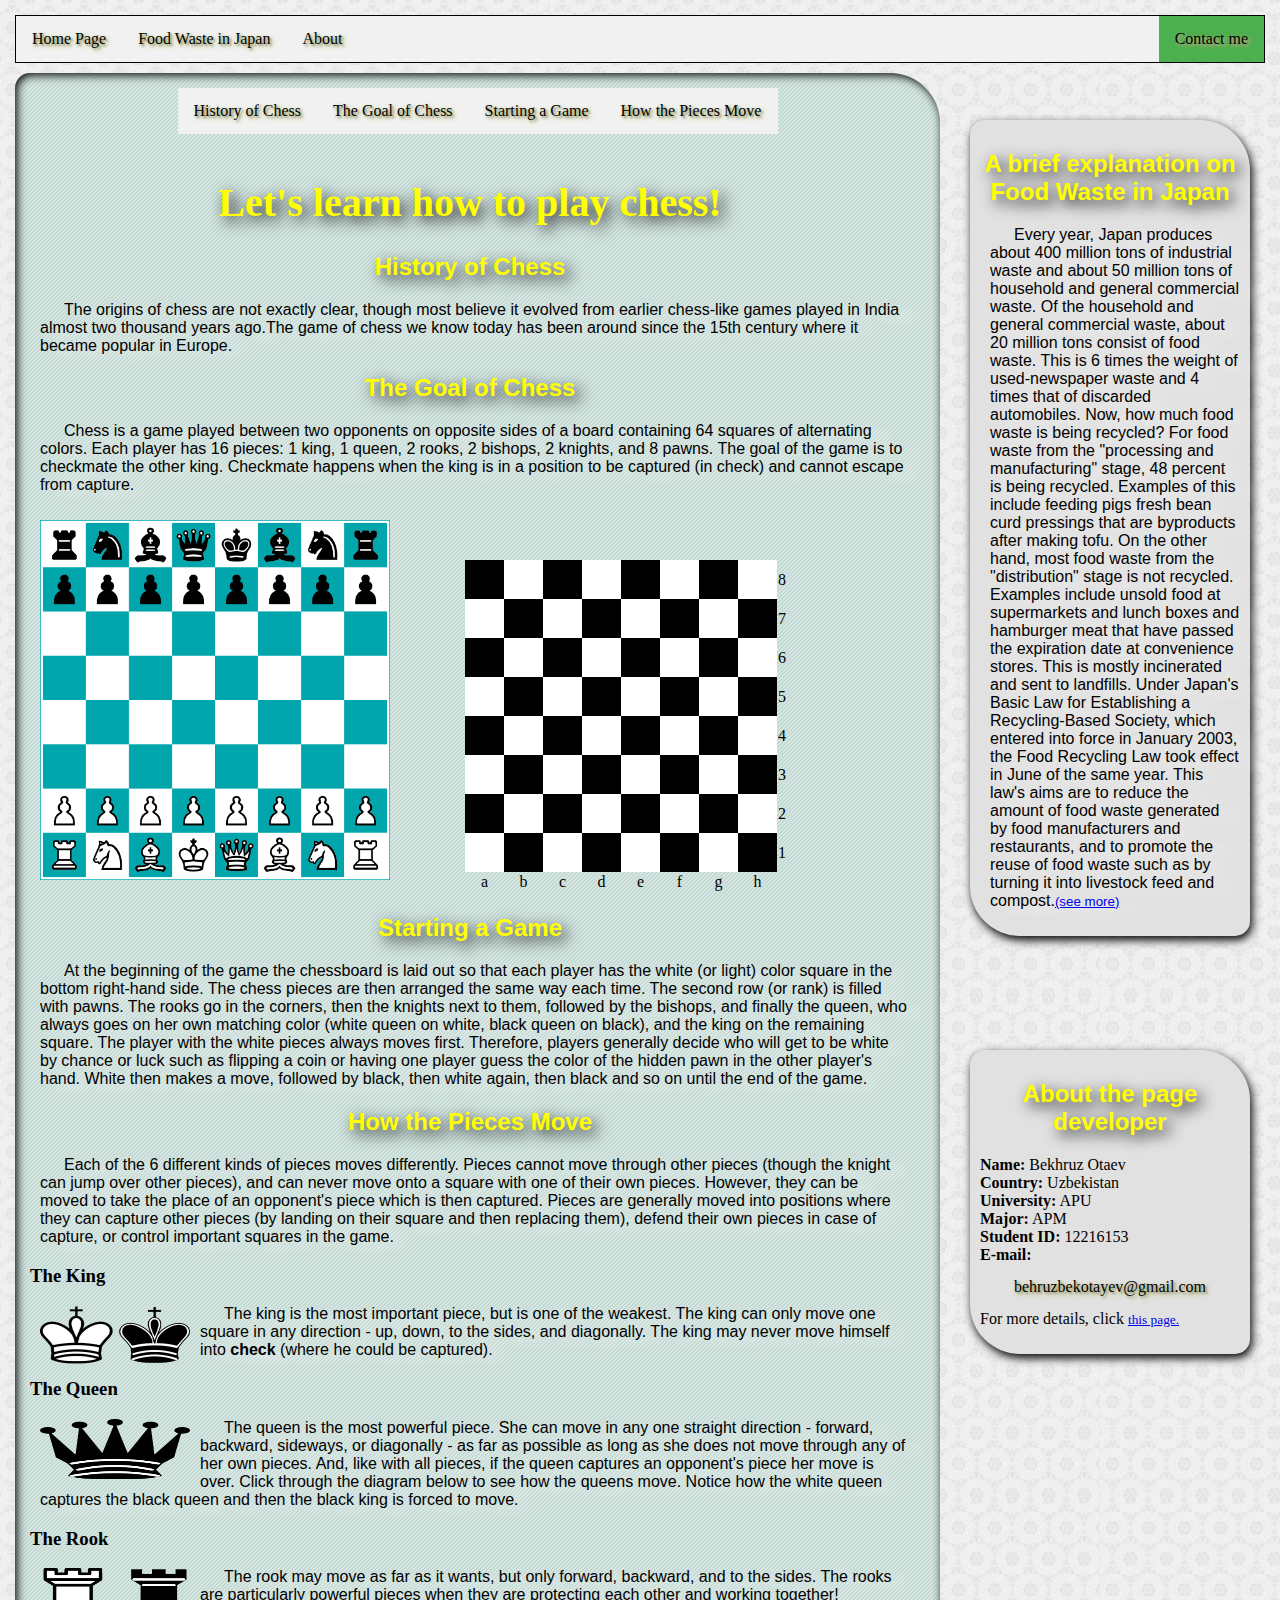
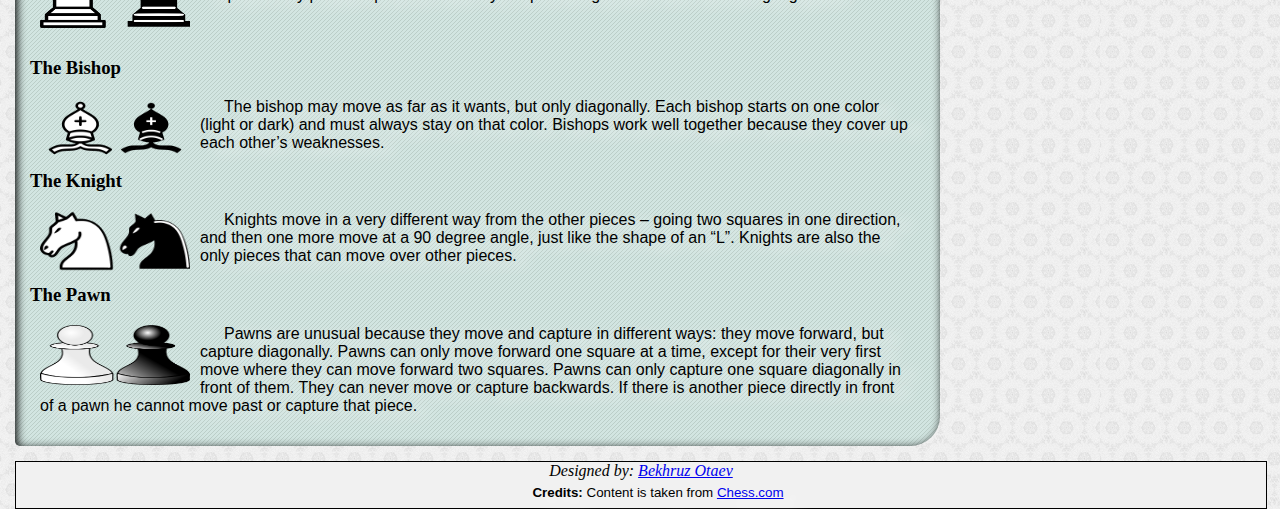
<file: index.html>
﻿<!DOCTYPE html>
<html lang="en">

<head>
<meta charset="utf-8" />
<title>How to Play Chess</title>

<!--[if lt IE 9]>
<script src="http://html5shiv.googlecode.com/svn/trunk/html5.js"></script>
<![endif]-->


<link href="Styles/color%20and%20dropdown%20menu.css" rel="stylesheet" type="text/css">
<link href="Styles/pictures.css" rel="stylesheet" type="text/css">
<style type="text/css">
.shadow {
	-moz-box-shadow: inset 2px 2px 10px #000;
	-webkit-box-shadow: inset 2px 2px 10px #000;
	box-shadow: inset 2px 2px 10px #000;
	width:895px;
	padding:5px;
}
.auto-style1 {
	background-color: #000000;
}
.auto-style2 {
	background-color: #FFFFFF;
}
.auto-style3 {
	text-align: center;
}
.auto-style4 {
	border-collapse: collapse;
}
</style>
</head>

<body>


	<header id="beki" role="banner">
		<nav role="navigation">
			<ul>
				<li><a href="index.html">Home Page</a></li>
				<li><a href="Food%20Waste.html">Food Waste in Japan</a></li>
				<li><a href="about_pagehtml.html">About</a></li>
				<li class="active" style="float: right"><a id="contactme" href="#">Contact me</a></li>
			</ul>
		</nav>
	</header>
<div class="shadow">	
		<center><section class="menubar" title="Table of contents">
			<ul>
				<li>
					<a href="#history">History of Chess</a></li>
				<li>
					<a href="#goal">The Goal of Chess</a></li>
				<li>
					<a href="#start">Starting a Game</a></li>
				<li class="dropdown">
					<a class="dropbtn" href="#figure">How the Pieces 
				Move</a>
				<div class="dropdown-content">
					<a href="#king">The King</a> <a href="#queen">The Queen</a>
					<a href="#rook">The Rook</a> <a href="#bishop">The Bishop</a>
					<a href="#knight">The Knight</a> <a href="#pawn">The Pawn</a>
				</div>
				</li>
			</ul>
		</section></center>
		<br>
		<div class="content" class="shadow">
			<article class="overview">
				<h1 id="title" style="font-size:40px; font-family:Georgia;">Let's learn how to play chess!</h1>
				<h2 id="history"><b>History of Chess</b></h2>
				<p>The origins of chess are not exactly clear, though most believe 
				it evolved from earlier chess-like games played in India almost 
				two thousand years ago.The game of chess we know today has been 
				around since the 15th century where it became popular in Europe.</p>
				<h2 id="goal"><b>The Goal of Chess</b> </h2>
				<p>Chess is a game played between two opponents on opposite sides 
				of a board containing 64 squares of alternating colors. Each player 
				has 16 pieces: 1 king, 1 queen, 2 rooks, 2 bishops, 2 knights, and 
				8 pawns. The goal of the game is to checkmate the other king. Checkmate 
				happens when the king is in a position to be captured (in check) 
				and cannot escape from capture.</p>
				<img id="chesstable"  src="Images/chessboard222222222222222.png" alt="Chess board example" height="327">
				<table class="auto-style4" title="Chess Board Table">
					<tr>
						<td class="auto-style1" style="width: 37px; height: 37px;">
						</td>
						<td class="auto-style2" style="height: 37px"></td>
						<td class="auto-style1" style="height: 37px; width: 37px">
						</td>
						<td class="auto-style2" style="height: 37px; width: 37px">
						</td>
						<td class="auto-style1" style="height: 37px; width: 37px">
						</td>
						<td class="auto-style2" style="width: 37px; height: 37px;">
						</td>
						<td class="auto-style1" style="width: 37px; height: 37px;">
						</td>
						<td class="auto-style2" style="height: 37px; width: 37px">
						</td>
						<td class="auto-style4" style="width: 37px; height: 37px;">
						8</td>
					</tr>
					<tr>
						<td class="auto-style2" style="width: 37px; height: 37px;">
						</td>
						<td class="auto-style1" style="height: 37px"></td>
						<td class="auto-style2" style="height: 37px; width: 37px">
						</td>
						<td class="auto-style1" style="height: 37px; width: 37px">
						</td>
						<td class="auto-style2" style="height: 37px; width: 37px">
						</td>
						<td class="auto-style1" style="width: 37px; height: 37px;">
						</td>
						<td class="auto-style2" style="width: 37px; height: 37px;">
						</td>
						<td class="auto-style1" style="height: 37px; width: 37px">
						</td>
						<td class="auto-style4" style="width: 37px; height: 37px;">
						7</td>
					</tr>
					<tr>
						<td class="auto-style1" style="width: 37px; height: 37px;">
						</td>
						<td class="auto-style2" style="height: 37px"></td>
						<td class="auto-style1" style="height: 37px; width: 37px;">
						</td>
						<td class="auto-style2" style="height: 37px; width: 37px;">
						</td>
						<td class="auto-style1" style="height: 37px; width: 37px;">
						</td>
						<td class="auto-style2" style="height: 37px; width: 37px">
						</td>
						<td class="auto-style1" style="height: 37px; width: 37px">
						</td>
						<td class="auto-style2" style="height: 37px; width: 37px;">
						</td>
						<td class="auto-style4" style="height: 37px; width: 37px;">
						6</td>
					</tr>
					<tr>
						<td class="auto-style2" style="width: 37px; height: 37px;">
						</td>
						<td class="auto-style1" style="height: 37px"></td>
						<td class="auto-style2" style="height: 37px; width: 37px">
						</td>
						<td class="auto-style1" style="height: 37px; width: 37px">
						</td>
						<td class="auto-style2" style="height: 37px; width: 37px">
						</td>
						<td class="auto-style1" style="width: 37px; height: 37px;">
						</td>
						<td class="auto-style2" style="width: 37px; height: 37px;">
						</td>
						<td class="auto-style1" style="height: 37px; width: 37px">
						</td>
						<td class="auto-style4" style="width: 37px; height: 37px;">
						5</td>
					</tr>
					<tr>
						<td class="auto-style1" style="height: 37px; width: 37px">
						</td>
						<td class="auto-style2" style="height: 37px"></td>
						<td class="auto-style1" style="height: 37px; width: 37px;">
						</td>
						<td class="auto-style2" style="height: 37px; width: 37px;">
						</td>
						<td class="auto-style1" style="height: 37px; width: 37px;">
						</td>
						<td class="auto-style2" style="height: 37px; width: 37px;">
						</td>
						<td class="auto-style1" style="height: 37px; width: 37px;">
						</td>
						<td class="auto-style2" style="height: 37px; width: 37px;">
						</td>
						<td class="auto-style4" style="height: 37px; width: 37px;">
						4</td>
					</tr>
					<tr>
						<td class="auto-style2" style="width: 37px; height: 37px;">
						</td>
						<td class="auto-style1" style="width: 37px"></td>
						<td class="auto-style2" style="width: 37px"></td>
						<td class="auto-style1" style="width: 37px"></td>
						<td class="auto-style2" style="width: 37px"></td>
						<td class="auto-style1" style="width: 37px"></td>
						<td class="auto-style2" style="width: 37px"></td>
						<td class="auto-style1" style="width: 37px; height: 37px">
						</td>
						<td class="auto-style4" style="width: 37px; height: 37px">
						3</td>
					</tr>
					<tr>
						<td class="auto-style1" style="width: 37px; height: 37px;">
						</td>
						<td class="auto-style2" style="width: 37px; height: 37px;">
						</td>
						<td class="auto-style1" style="width: 37px; height: 37px;">
						</td>
						<td class="auto-style2" style="height: 37px; width: 37px">
						</td>
						<td class="auto-style1" style="width: 37px; height: 37px;">
						</td>
						<td class="auto-style2" style="width: 37px; height: 37px;">
						</td>
						<td class="auto-style1" style="width: 37px; height: 37px;">
						</td>
						<td class="auto-style2" style="width: 37px; height: 37px;">
						</td>
						<td class="auto-style4" style="width: 37px; height: 37px;">
						2</td>
					</tr>
					<tr>
						<td class="auto-style2" style="width: 37px; height: 37px;">
						</td>
						<td class="auto-style1" style="height: 37px"></td>
						<td class="auto-style2" style="height: 37px; width: 37px">
						</td>
						<td class="auto-style1" style="height: 37px; width: 37px">
						</td>
						<td class="auto-style2" style="height: 37px; width: 37px">
						</td>
						<td class="auto-style1" style="width: 37px; height: 37px;">
						</td>
						<td class="auto-style2" style="width: 37px; height: 37px;">
						</td>
						<td class="auto-style1" style="height: 37px; width: 37px">
						</td>
						<td class="auto-style4" style="width: 37px; height: 37px;">
						1</td>
					</tr>
					<tr>
						<td class="auto-style3" style="width: 37px">a</td>
						<td class="auto-style3" style="width: 37px">b</td>
						<td class="auto-style3" style="width: 37px">c</td>
						<td class="auto-style3" style="width: 37px">d</td>
						<td class="auto-style3" style="width: 37px">e</td>
						<td class="auto-style3" style="width: 37px">f</td>
						<td class="auto-style3" style="width: 37px">g</td>
						<td class="auto-style3" style="width: 37px">h</td>
					</tr>
				</table>
				<h2 id="start"><b>Starting a Game</b></h2>
				<p>At the beginning of the game the chessboard is laid out so that 
				each player has the white (or light) color square in the bottom 
				right-hand side. The chess pieces are then arranged the same way 
				each time. The second row (or rank) is filled with pawns. The rooks 
				go in the corners, then the knights next to them, followed by the 
				bishops, and finally the queen, who always goes on her own matching 
				color (white queen on white, black queen on black), and the king 
				on the remaining square. The player with the white pieces always 
				moves first. Therefore, players generally decide who will get to 
				be white by chance or luck such as flipping a coin or having one 
				player guess the color of the hidden pawn in the other player's 
				hand. White then makes a move, followed by black, then white again, 
				then black and so on until the end of the game.</p>
				<h2><b>How the Pieces Move</b></h2>
				<p>Each of the 6 different kinds of pieces moves differently. Pieces 
				cannot move through other pieces (though the knight can jump over 
				other pieces), and can never move onto a square with one of their 
				own pieces. However, they can be moved to take the place of an opponent's 
				piece which is then captured. Pieces are generally moved into positions 
				where they can capture other pieces (by landing on their square 
				and then replacing them), defend their own pieces in case of capture, 
				or control important squares in the game.</p>
				<h3 id="king" class="figure">The King</h3>
				<p><img alt="The King" src="Images/King.png"> The king is the most 
				important piece, but is one of the weakest. The king can only move 
				one square in any direction - up, down, to the sides, and diagonally. 
				The king may never move himself into <strong>check</strong> (where 
				he could be captured).</p>
				<h3 id="queen" class="figure">The Queen</h3>
				<p><img alt="the Queen" src="Images/queen.png">The queen is the 
				most powerful piece. She can move in any one straight direction 
				- forward, backward, sideways, or diagonally - as far as possible 
				as long as she does not move through any of her own pieces. And, 
				like with all pieces, if the queen captures an opponent's piece 
				her move is over. Click through the diagram below to see how the 
				queens move. Notice how the white queen captures the black queen 
				and then the black king is forced to move. </p>
				<h3 id="rook" class="figure">The Rook</h3>
				<p><img alt="the Rook" src="Images/roolk.png">The rook may move 
				as far as it wants, but only forward, backward, and to the sides. 
				The rooks are particularly powerful pieces when they are protecting 
				each other and working together!</p>
				<br>
				<h3 id="bishop" class="figure">The Bishop</h3>
				<p><img alt="the Bishop" src="Images/bishop.png">The bishop may 
				move as far as it wants, but only diagonally. Each bishop starts 
				on one color (light or dark) and must always stay on that color. 
				Bishops work well together because they cover up each other’s weaknesses.</p>
				<h3 id="knight" class="figure">The Knight</h3>
				<p><img alt="the Knight" src="Images/knight.png">Knights move in 
				a very different way from the other pieces – going two squares in 
				one direction, and then one more move at a 90 degree angle, just 
				like the shape of an “L”. Knights are also the only pieces that 
				can move over other pieces.</p>
				<h3 id="pawn" class="figure">The Pawn</h3>
				<p><img alt="the Pawn" src="Images/pawn.png">Pawns are unusual because 
				they move and capture in different ways: they move forward, but 
				capture diagonally. Pawns can only move forward one square at a 
				time, except for their very first move where they can move forward 
				two squares. Pawns can only capture one square diagonally in front 
				of them. They can never move or capture backwards. If there is another 
				piece directly in front of a pawn he cannot move past or capture 
				that piece.</p>
			</article>
		</div>
		<div id="sidebar">
			<h2>A brief explanation on Food Waste in Japan</h2>
			<p>Every year, Japan produces about 400 million tons of industrial waste 
			and about 50 million tons of household and general commercial waste. 
			Of the household and general commercial waste, about 20 million tons 
			consist of food waste. This is 6 times the weight of used-newspaper 
			waste and 4 times that of discarded automobiles. Now, how much food 
			waste is being recycled? For food waste from the "processing and manufacturing" 
			stage, 48 percent is being recycled. Examples of this include feeding 
			pigs fresh bean curd pressings that are byproducts after making tofu. 
			On the other hand, most food waste from the "distribution" stage is 
			not recycled. Examples include unsold food at supermarkets and lunch 
			boxes and hamburger meat that have passed the expiration date at convenience 
			stores. This is mostly incinerated and sent to landfills. Under Japan's 
			Basic Law for Establishing a Recycling-Based Society, which entered 
			into force in January 2003, the Food Recycling Law took effect in June 
			of the same year. This law's aims are to reduce the amount of food waste 
			generated by food manufacturers and restaurants, and to promote the 
			reuse of food waste such as by turning it into livestock feed and compost.<small><a href="Food%20Waste.html">(see 
			more)</a></small></p>
		</div>
		
		<div class="sidebar2">
			<h2>About the page developer</h2>
			<p>
			<ul>
			<li><strong>Name:</strong> Bekhruz Otaev</li> 
			<li><strong>Country:</strong> Uzbekistan</li> 
			<li><strong>University:</strong> APU</li> 
			<li><strong>Major:</strong> APM</li> 
			<li><strong>Student ID:</strong> 12216153</li>
			<li title="Click here to send message."><strong>E-mail:</strong><a href="mailto:behruzbekotayev@gmail.com">behruzbekotayev@gmail.com</a></li> 
			</ul>
			For more details, click <small><a href="about_pagehtml.html">this page.</a></small></p>
		</div>
		
	</div>
	<footer role="contentinfo" style="height: 46px">
		<address id="contact">
			Designed by: <a href="https://www.facebook.com/behruzbek.otayev">
			Bekhruz Otaev</a>
		</address>
		<p><small><b>Credits:</b> Content is taken from
		<a href="https://www.chess.com/learn-how-to-play-chess#strategieshttps://www.chess.com/learn-how-to-play-chess#strategies">
		Chess.com</a></small></p>
		<address>
		</address>
	</footer>

</body>

</html>
</file>
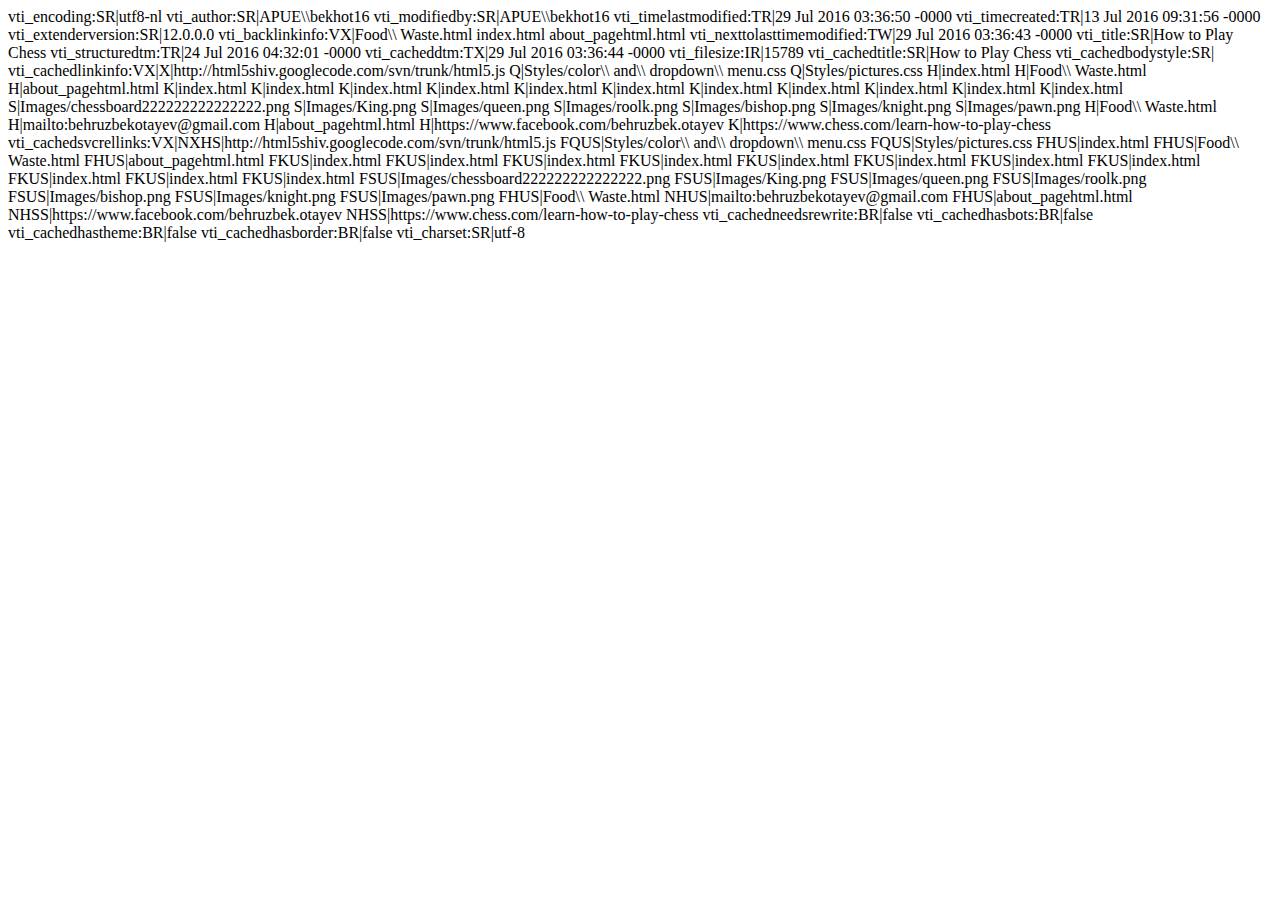
<file: _vti_cnf/index.html>
vti_encoding:SR|utf8-nl
vti_author:SR|APUE\\bekhot16
vti_modifiedby:SR|APUE\\bekhot16
vti_timelastmodified:TR|29 Jul 2016 03:36:50 -0000
vti_timecreated:TR|13 Jul 2016 09:31:56 -0000
vti_extenderversion:SR|12.0.0.0
vti_backlinkinfo:VX|Food\\ Waste.html index.html about_pagehtml.html
vti_nexttolasttimemodified:TW|29 Jul 2016 03:36:43 -0000
vti_title:SR|How to Play Chess
vti_structuredtm:TR|24 Jul 2016 04:32:01 -0000
vti_cacheddtm:TX|29 Jul 2016 03:36:44 -0000
vti_filesize:IR|15789
vti_cachedtitle:SR|How to Play Chess
vti_cachedbodystyle:SR|<body>
vti_cachedlinkinfo:VX|X|http://html5shiv.googlecode.com/svn/trunk/html5.js Q|Styles/color\\ and\\ dropdown\\ menu.css Q|Styles/pictures.css H|index.html H|Food\\ Waste.html H|about_pagehtml.html K|index.html K|index.html K|index.html K|index.html K|index.html K|index.html K|index.html K|index.html K|index.html K|index.html K|index.html S|Images/chessboard222222222222222.png S|Images/King.png S|Images/queen.png S|Images/roolk.png S|Images/bishop.png S|Images/knight.png S|Images/pawn.png H|Food\\ Waste.html H|mailto:behruzbekotayev@gmail.com H|about_pagehtml.html H|https://www.facebook.com/behruzbek.otayev K|https://www.chess.com/learn-how-to-play-chess
vti_cachedsvcrellinks:VX|NXHS|http://html5shiv.googlecode.com/svn/trunk/html5.js FQUS|Styles/color\\ and\\ dropdown\\ menu.css FQUS|Styles/pictures.css FHUS|index.html FHUS|Food\\ Waste.html FHUS|about_pagehtml.html FKUS|index.html FKUS|index.html FKUS|index.html FKUS|index.html FKUS|index.html FKUS|index.html FKUS|index.html FKUS|index.html FKUS|index.html FKUS|index.html FKUS|index.html FSUS|Images/chessboard222222222222222.png FSUS|Images/King.png FSUS|Images/queen.png FSUS|Images/roolk.png FSUS|Images/bishop.png FSUS|Images/knight.png FSUS|Images/pawn.png FHUS|Food\\ Waste.html NHUS|mailto:behruzbekotayev@gmail.com FHUS|about_pagehtml.html NHSS|https://www.facebook.com/behruzbek.otayev NHSS|https://www.chess.com/learn-how-to-play-chess
vti_cachedneedsrewrite:BR|false
vti_cachedhasbots:BR|false
vti_cachedhastheme:BR|false
vti_cachedhasborder:BR|false
vti_charset:SR|utf-8
</file>
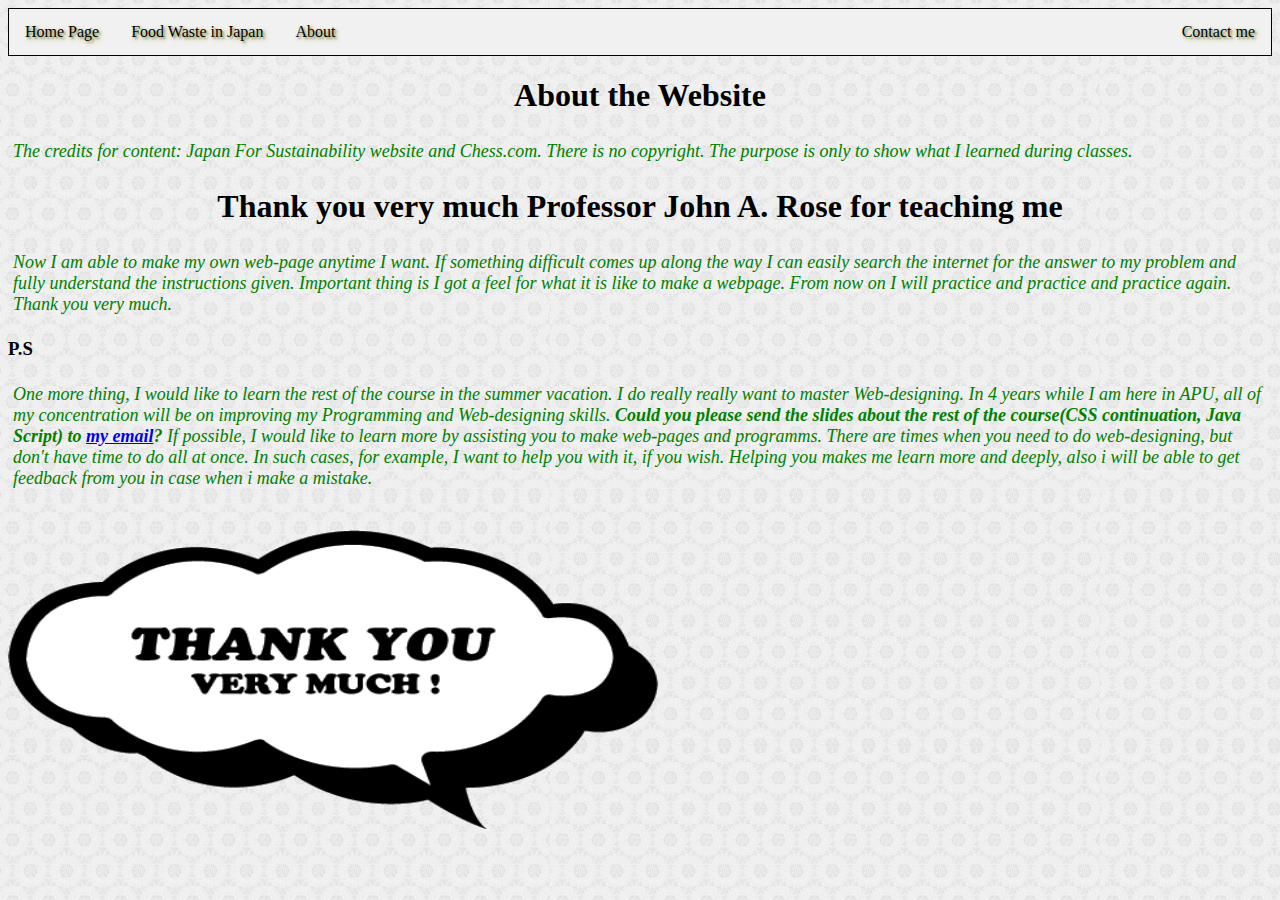
<file: about_pagehtml.html>
﻿<!DOCTYPE html>
<html>

<head>
<meta charset="utf-8" />
<title>About Me</title>
<style>
body {
background-image:url('Images/background image.jpg');
}
p{
	color:green;
	font-size:18px;
	font-style:oblique;
	font-variant:inherit;
	padding:5px;
}
h1, h2{
	text-align:center;
}
ul {
	border: 1px solid;
	list-style-type: none;
	margin: 0;
	padding: 0;
	overflow:auto;
	background-color:#f1f1f1;
}
ul:hover{box-shadow: 0 0 2px 1px rgba(0, 140, 186, 0.5);}
li:hover{
	box-shadow: 0 0 2px 1px rgba(0, 140, 186, 0.5);
}

li {
	float: left;
}
li a {
	display: block;
	color: black;
	text-align: center;
	padding: 14px 16px;
	text-decoration: none;
	text-shadow: 2px 2px 5px #AEB551, 2px 2px 2px #999;
}
li a:hover:not(.active) {
    background-color:aqua;}
img{
	position: relative;
    -webkit-animation-name: example; /* Chrome, Safari, Opera */
    -webkit-animation-duration: 4s; /* Chrome, Safari, Opera */
    -webkit-animation-iteration-count: 3; /* Chrome, Safari, Opera */
    animation-name: example;
    animation-duration: 4s;
    animation-iteration-count: 3;
	border-radius: 15px 50px;
}

/* Chrome, Safari, Opera */
@-webkit-keyframes example {
    0%   {background-color:; left:0px; top:0px;}
    25%  {background-color:; left:600px; top:0px;}
    50%  {background-color:; left:600px; top:50px;}
    75%  {background-color:; left:0px; top:50px;}
    100% {background-color:; left:0px; top:0px;}
}

/* Standard syntax */
@keyframes example {
    0%   {background-color:; left:0px; top:0px;}
    25%  {background-color:; left:600px; top:0px;}
    50%  {background-color:; left:600px; top:50px;}
    75%  {background-color:; left:0px; top:50px;}
    100% {background-color:; left:0px; top:0px;}
}
   
</style>
</head>

<body>

<header id="beki" role="banner">
	<nav role="navigation">
		<ul>
			<li><a href="index.html">Home Page</a></li>
			<li><a href="Food%20Waste.html">Food Waste in Japan</a></li>
			<li><a href="about_pagehtml.html">About</a></li>
			<li class="active" style="float: right"><a href="#contact">Contact me</a></li>
		</ul>
	</nav>
</header>
<h1>About the Website</h1>
<p>The credits for content: Japan For Sustainability website and Chess.com. There 
is no copyright. The purpose is only to show what I learned during classes. </p>
<h1>Thank you very much Professor John A. Rose for teaching me </h1>
<p>Now I am able to make my own web-page anytime I want. If something difficult 
comes up along the way I can easily search the internet for the answer to my problem 
and fully understand the instructions given. Important thing is I got a feel for 
what it is like to make a webpage. From now on I will practice and practice and 
practice again. Thank you very much.</p>
<h3>P.S</h3>
<p>One more thing, I would like to learn the rest of the course in the summer vacation. 
I do really really want to master Web-designing. In 4 years while I am here in APU, 
all of my concentration will be on improving my Programming and Web-designing skills. 
<strong>Could you please send the slides about the rest of the course(CSS continuation, Java Script) to
<a href="mailto:behruzbekotayev@gmail.com"><span title="I will be looking forward to your reply." id="email">my email</span></a>?</strong> If possible, I would like 
to learn more by assisting you to make web-pages and programms. There are times 
when you need to do web-designing, but don't have time to do all at once. In such 
cases, for example, I want to help you with it, if you wish. Helping you makes me 
learn more and deeply, also i will be able to get feedback from you in case when 
i make a mistake. </p>
<br>
<img alt="Thank You Very Much" height="300px" src="Images/thank%20you.png" style="left: 0px; top: 0px" width="650px">

</body>

</html>
</file>
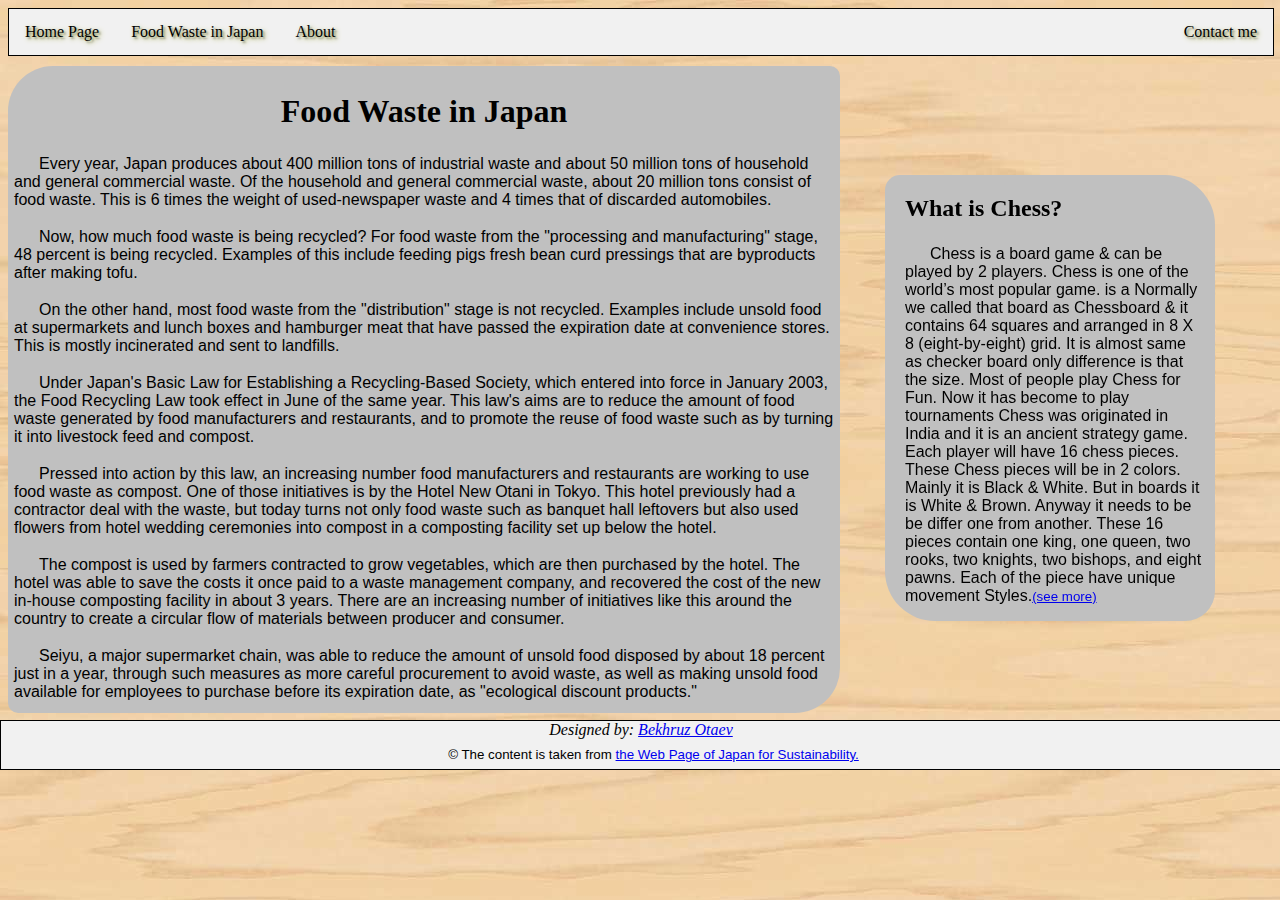
<file: Food Waste.html>
﻿<!DOCTYPE html>
<html>

<head>
<meta charset="utf-8" />
<title>Food Waste in Japan</title>
<link href="Styles/FW%20nav%20bar.css" rel="stylesheet" type="text/css">

<style>
footer{
	bottom:5px;
}

</style>

</head>

<body>

<div>
	<header id="beki" role="banner">
		<nav role="navigation">
			<ul>
				<li><a href="index.html">Home Page</a></li>
				<li><a href="Food%20Waste.html">Food Waste in Japan</a></li>
				<li><a href="about_pagehtml.html">About</a></li>
				<li class="active" style="float: right"><a href="#">Contact me</a></li>
			</ul>
		</nav>
	</header>
</div>
<article id="content">
	<h1>Food Waste in Japan</h1>
	<p>Every year, Japan produces about 400 million tons of industrial waste and 
	about 50 million tons of household and general commercial waste. Of the household 
	and general commercial waste, about 20 million tons consist of food waste. This 
	is 6 times the weight of used-newspaper waste and 4 times that of discarded 
	automobiles.</p>
	<p>Now, how much food waste is being recycled? For food waste from the "processing 
	and manufacturing" stage, 48 percent is being recycled. Examples of this include 
	feeding pigs fresh bean curd pressings that are byproducts after making tofu.</p>
	<p>On the other hand, most food waste from the "distribution" stage is not recycled. 
	Examples include unsold food at supermarkets and lunch boxes and hamburger meat 
	that have passed the expiration date at convenience stores. This is mostly incinerated 
	and sent to landfills.</p>
	<p>Under Japan's Basic Law for Establishing a Recycling-Based Society, which 
	entered into force in January 2003, the Food Recycling Law took effect in June 
	of the same year. This law's aims are to reduce the amount of food waste generated 
	by food manufacturers and restaurants, and to promote the reuse of food waste 
	such as by turning it into livestock feed and compost.</p>
	<p>Pressed into action by this law, an increasing number food manufacturers 
	and restaurants are working to use food waste as compost. One of those initiatives 
	is by the Hotel New Otani in Tokyo. This hotel previously had a contractor deal 
	with the waste, but today turns not only food waste such as banquet hall leftovers 
	but also used flowers from hotel wedding ceremonies into compost in a composting 
	facility set up below the hotel.</p>
	<p>The compost is used by farmers contracted to grow vegetables, which are then 
	purchased by the hotel. The hotel was able to save the costs it once paid to 
	a waste management company, and recovered the cost of the new in-house composting 
	facility in about 3 years. There are an increasing number of initiatives like 
	this around the country to create a circular flow of materials between producer 
	and consumer.</p>
	<p>Seiyu, a major supermarket chain, was able to reduce the amount of unsold 
	food disposed by about 18 percent just in a year, through such measures as more 
	careful procurement to avoid waste, as well as making unsold food available 
	for employees to purchase before its expiration date, as "ecological discount 
	products."</p>
</article>
<div id="sidebar">
	<aside>
		<h2>What is Chess?</h2>
		<p>Chess is a board game &amp; can be played by 2 players. Chess is one of the 
		world’s most popular game. is a Normally we called that board as Chessboard 
		&amp; it contains 64 squares and arranged in 8 X 8 (eight-by-eight) grid. It 
		is almost same as checker board only difference is that the size. Most of 
		people play Chess for Fun. Now it has become to play tournaments Chess was 
		originated in India and it is an ancient strategy game. Each player will have 16 chess pieces. 
		These Chess pieces will be in 2 colors. Mainly it is Black &amp; White. But 
		in boards it is White &amp; Brown. Anyway it needs to be be differ one from 
		another. These 16 pieces contain one king, one queen, two rooks, two knights, 
		two bishops, and eight pawns. Each of the piece have unique movement Styles.<small><a href="index.html">(see more)</a></small></p>
	</aside>
</div>
<footer role="contentinfo">
	<address>
		Designed by: <a href="https://www.facebook.com/behruzbek.otayev">Bekhruz 
		Otaev</a>
	</address>
	<p><small>&copy; The content is taken from
	<a href="http://www.japanfs.org/en/news/archives/news_id027774.html">the Web 
	Page of Japan for Sustainability.</a></small></p>
	<address>
	</address>
</footer>

</body>

</html>
</file>
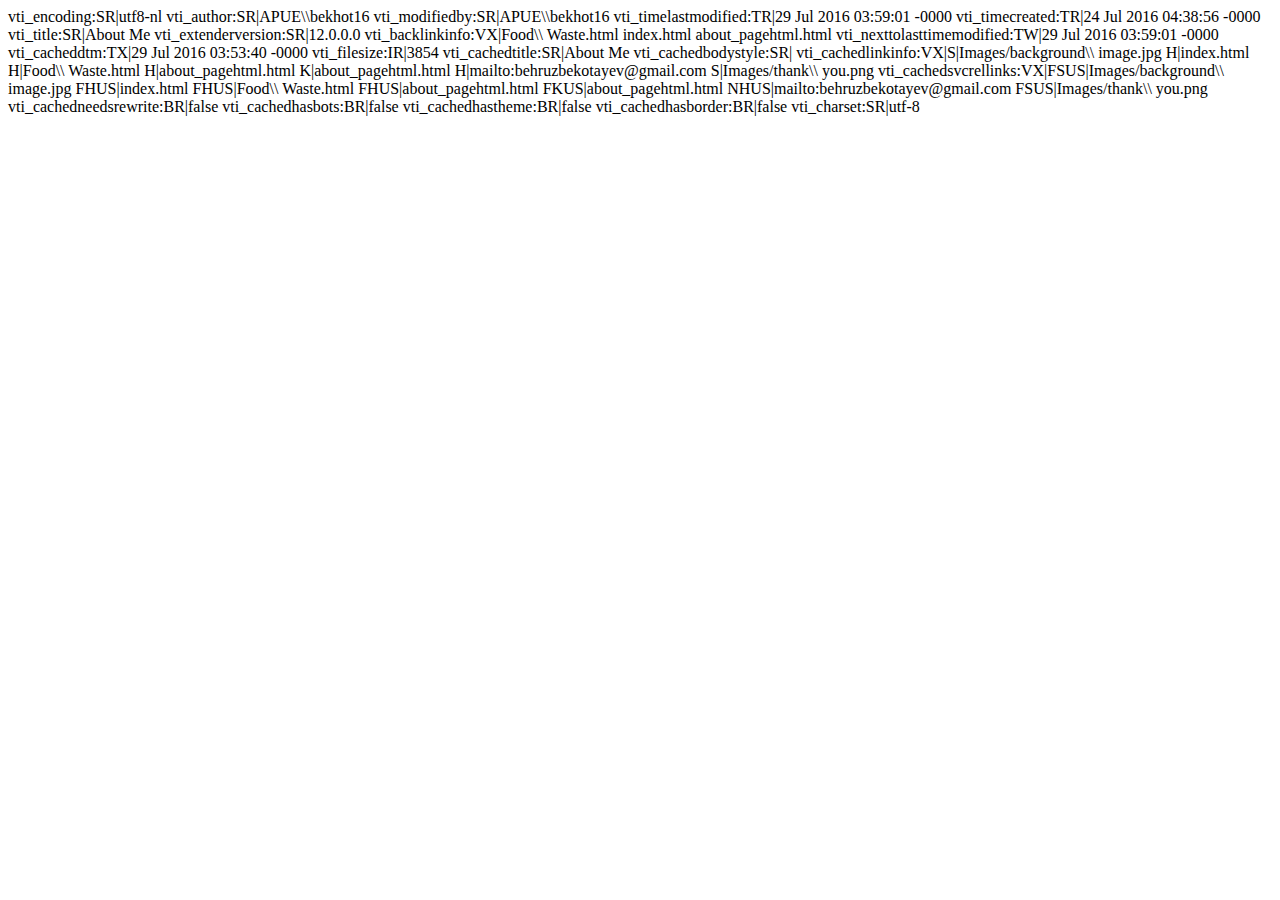
<file: _vti_cnf/about_pagehtml.html>
vti_encoding:SR|utf8-nl
vti_author:SR|APUE\\bekhot16
vti_modifiedby:SR|APUE\\bekhot16
vti_timelastmodified:TR|29 Jul 2016 03:59:01 -0000
vti_timecreated:TR|24 Jul 2016 04:38:56 -0000
vti_title:SR|About Me
vti_extenderversion:SR|12.0.0.0
vti_backlinkinfo:VX|Food\\ Waste.html index.html about_pagehtml.html
vti_nexttolasttimemodified:TW|29 Jul 2016 03:59:01 -0000
vti_cacheddtm:TX|29 Jul 2016 03:53:40 -0000
vti_filesize:IR|3854
vti_cachedtitle:SR|About Me
vti_cachedbodystyle:SR|<body>
vti_cachedlinkinfo:VX|S|Images/background\\ image.jpg H|index.html H|Food\\ Waste.html H|about_pagehtml.html K|about_pagehtml.html H|mailto:behruzbekotayev@gmail.com S|Images/thank\\ you.png
vti_cachedsvcrellinks:VX|FSUS|Images/background\\ image.jpg FHUS|index.html FHUS|Food\\ Waste.html FHUS|about_pagehtml.html FKUS|about_pagehtml.html NHUS|mailto:behruzbekotayev@gmail.com FSUS|Images/thank\\ you.png
vti_cachedneedsrewrite:BR|false
vti_cachedhasbots:BR|false
vti_cachedhastheme:BR|false
vti_cachedhasborder:BR|false
vti_charset:SR|utf-8
</file>
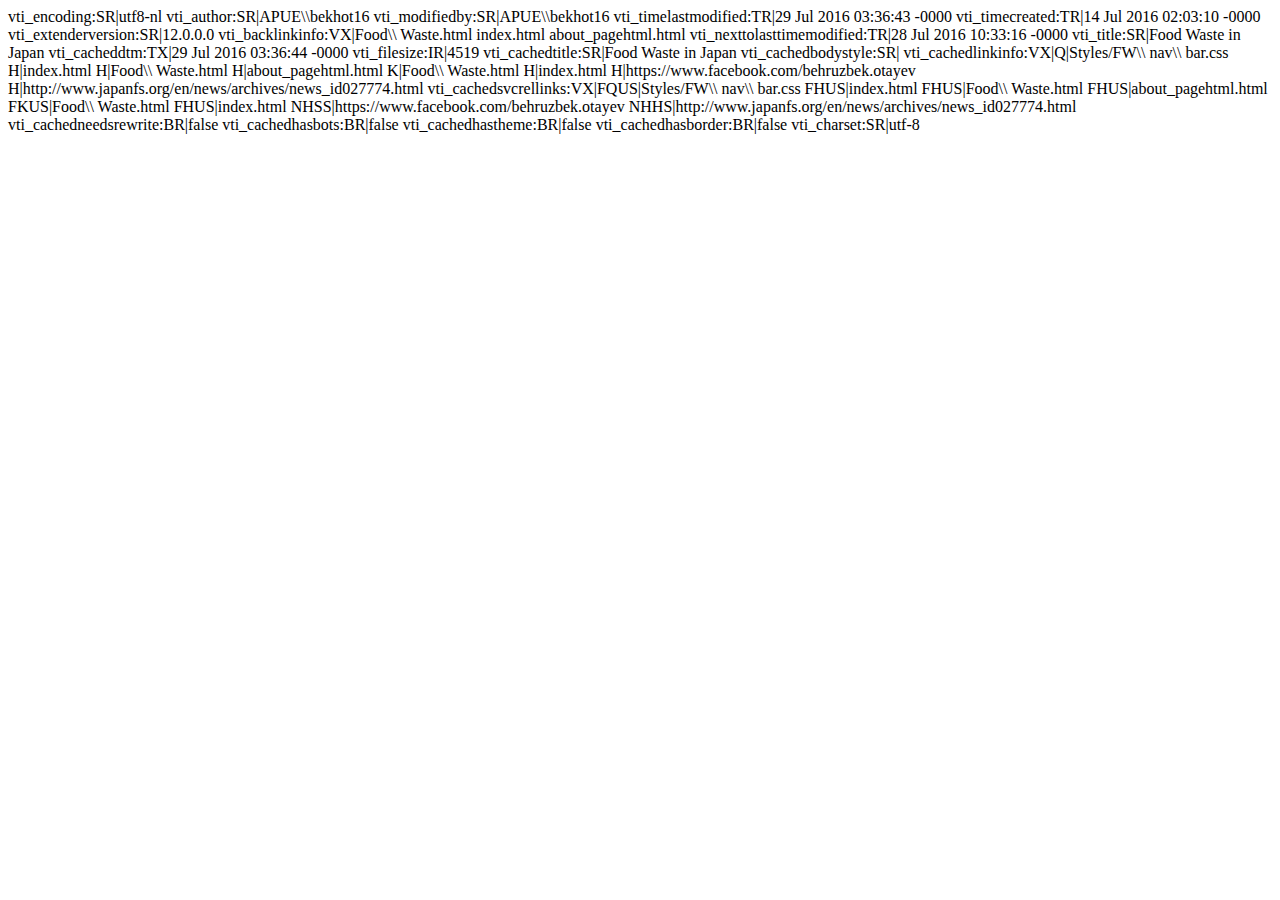
<file: _vti_cnf/Food Waste.html>
vti_encoding:SR|utf8-nl
vti_author:SR|APUE\\bekhot16
vti_modifiedby:SR|APUE\\bekhot16
vti_timelastmodified:TR|29 Jul 2016 03:36:43 -0000
vti_timecreated:TR|14 Jul 2016 02:03:10 -0000
vti_extenderversion:SR|12.0.0.0
vti_backlinkinfo:VX|Food\\ Waste.html index.html about_pagehtml.html
vti_nexttolasttimemodified:TR|28 Jul 2016 10:33:16 -0000
vti_title:SR|Food Waste in Japan
vti_cacheddtm:TX|29 Jul 2016 03:36:44 -0000
vti_filesize:IR|4519
vti_cachedtitle:SR|Food Waste in Japan
vti_cachedbodystyle:SR|<body>
vti_cachedlinkinfo:VX|Q|Styles/FW\\ nav\\ bar.css H|index.html H|Food\\ Waste.html H|about_pagehtml.html K|Food\\ Waste.html H|index.html H|https://www.facebook.com/behruzbek.otayev H|http://www.japanfs.org/en/news/archives/news_id027774.html
vti_cachedsvcrellinks:VX|FQUS|Styles/FW\\ nav\\ bar.css FHUS|index.html FHUS|Food\\ Waste.html FHUS|about_pagehtml.html FKUS|Food\\ Waste.html FHUS|index.html NHSS|https://www.facebook.com/behruzbek.otayev NHHS|http://www.japanfs.org/en/news/archives/news_id027774.html
vti_cachedneedsrewrite:BR|false
vti_cachedhasbots:BR|false
vti_cachedhastheme:BR|false
vti_cachedhasborder:BR|false
vti_charset:SR|utf-8
</file>
<file: Styles/pictures.css>
﻿img {
	height: 60px;
	width: 150px;

}
img#chesstable {
	height: 360px;
	width: 350px;
	margin: 10px;
}
body {
	height: auto;
	margin: 0px;
}
section.menubar {
	width: 600px;
}
.content {
	width: 880px;
	top: 90px;
	left: 10px;
	
}
div#sidebar {
	height: auto;
	width: 260px;
	padding: 10px;
	position: absolute;
	top: 120px;
	left: 970px;
	background:#E1E1E1;
	-moz-box-shadow: 2px 4px 10px #000;
	-webkit-box-shadow:2px 4px 10px #000;
	box-shadow: 2px 4px 10px #000;
	border-radius: 15px 50px;
}
#sidebar:hover{
	background-color:#99CCFF;
}
div.sidebar2 ul{
	background:#E1E1E1;
}
div.sidebar2 li{
	float:none;
}

div.sidebar2{
	height: auto;
	width: 260px;
	padding: 10px;
	position: absolute;
	top: 1050px;
	left: 970px;
	background:#E1E1E1;
	-moz-box-shadow: 2px 4px 10px #000;
	-webkit-box-shadow:2px 4px 10px #000;
	box-shadow: 2px 4px 10px #000;
	border-radius: 15px 50px;
}

.sidebar2 li:hover{
	background:#E1E1E1;
}

footer {
	height: 40px;
	position: relative;
	left: 0px;
}
p {
	margin-left:10px;
	text-indent:1.5em;
}
footer p {
	margin-top: 3px;
}
article p img {
	float: left;
}
article p img#chesstable {
	float: none;
}
</file>
